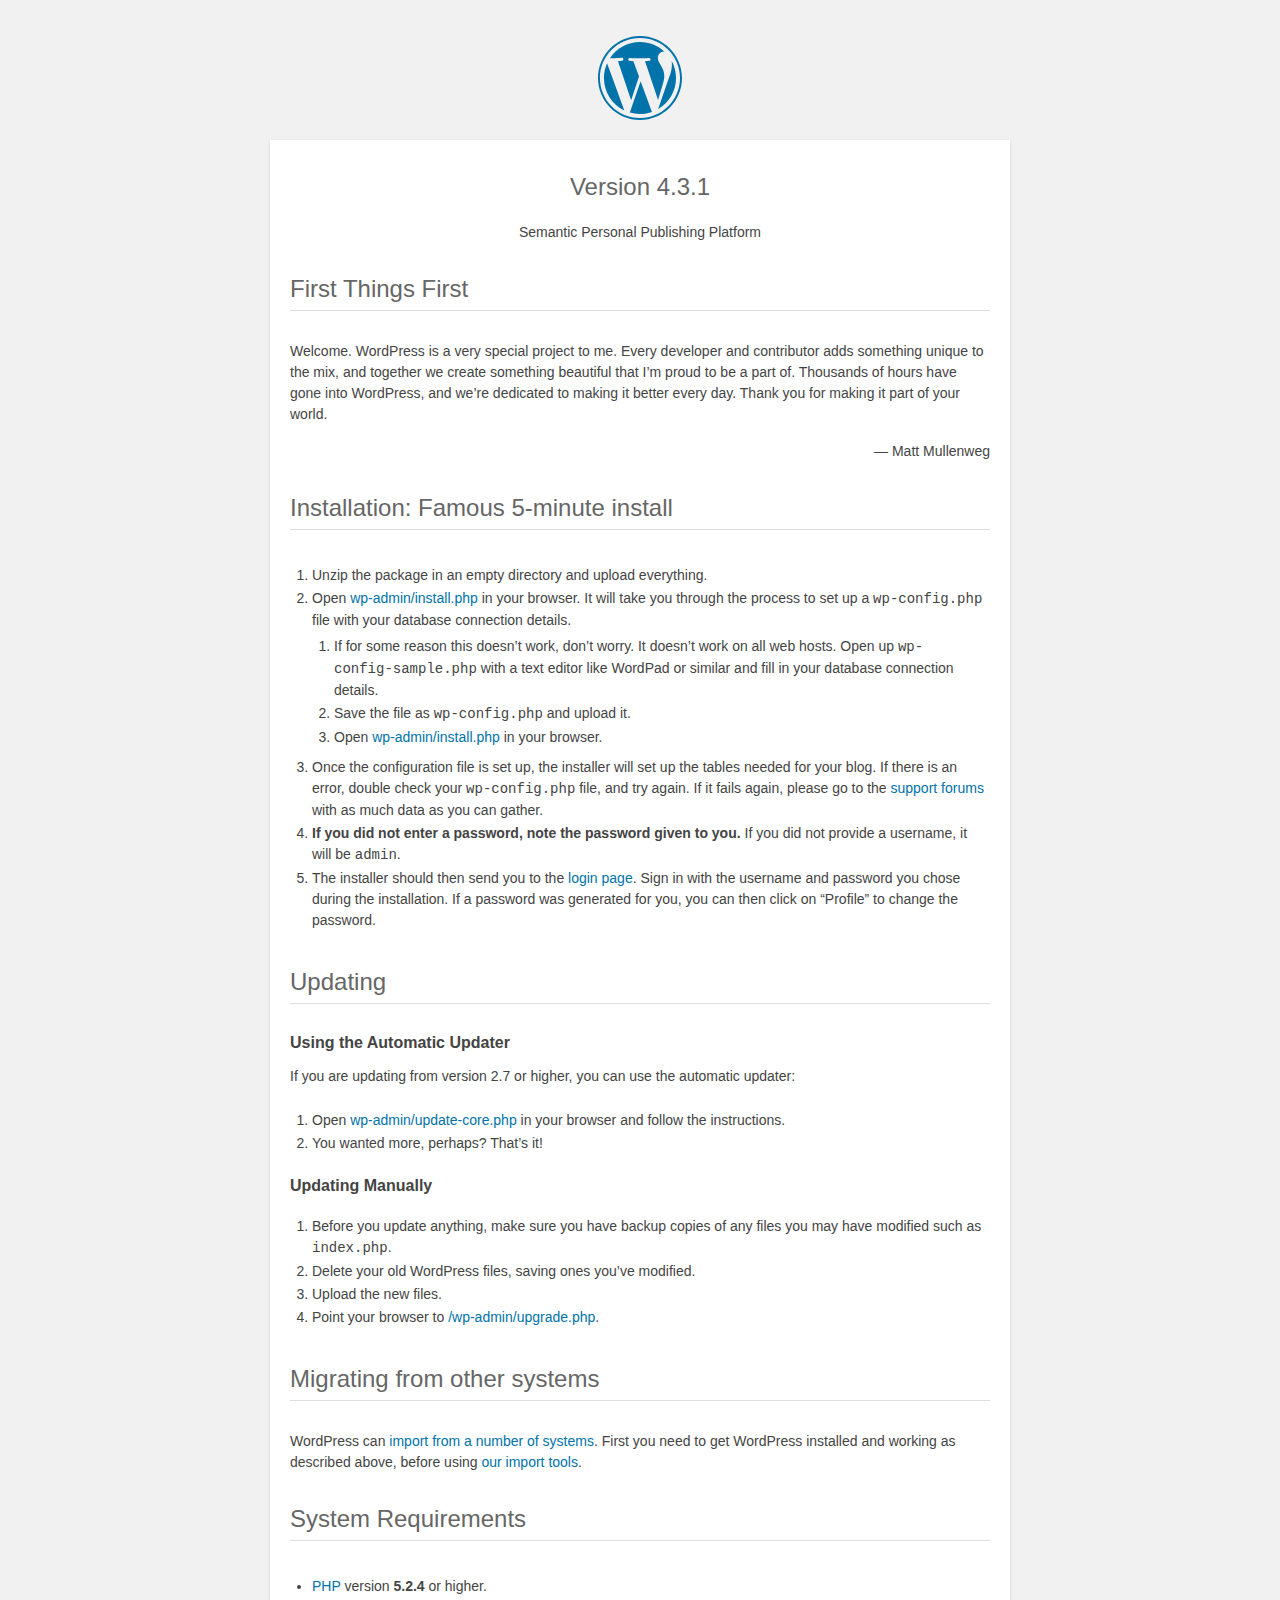
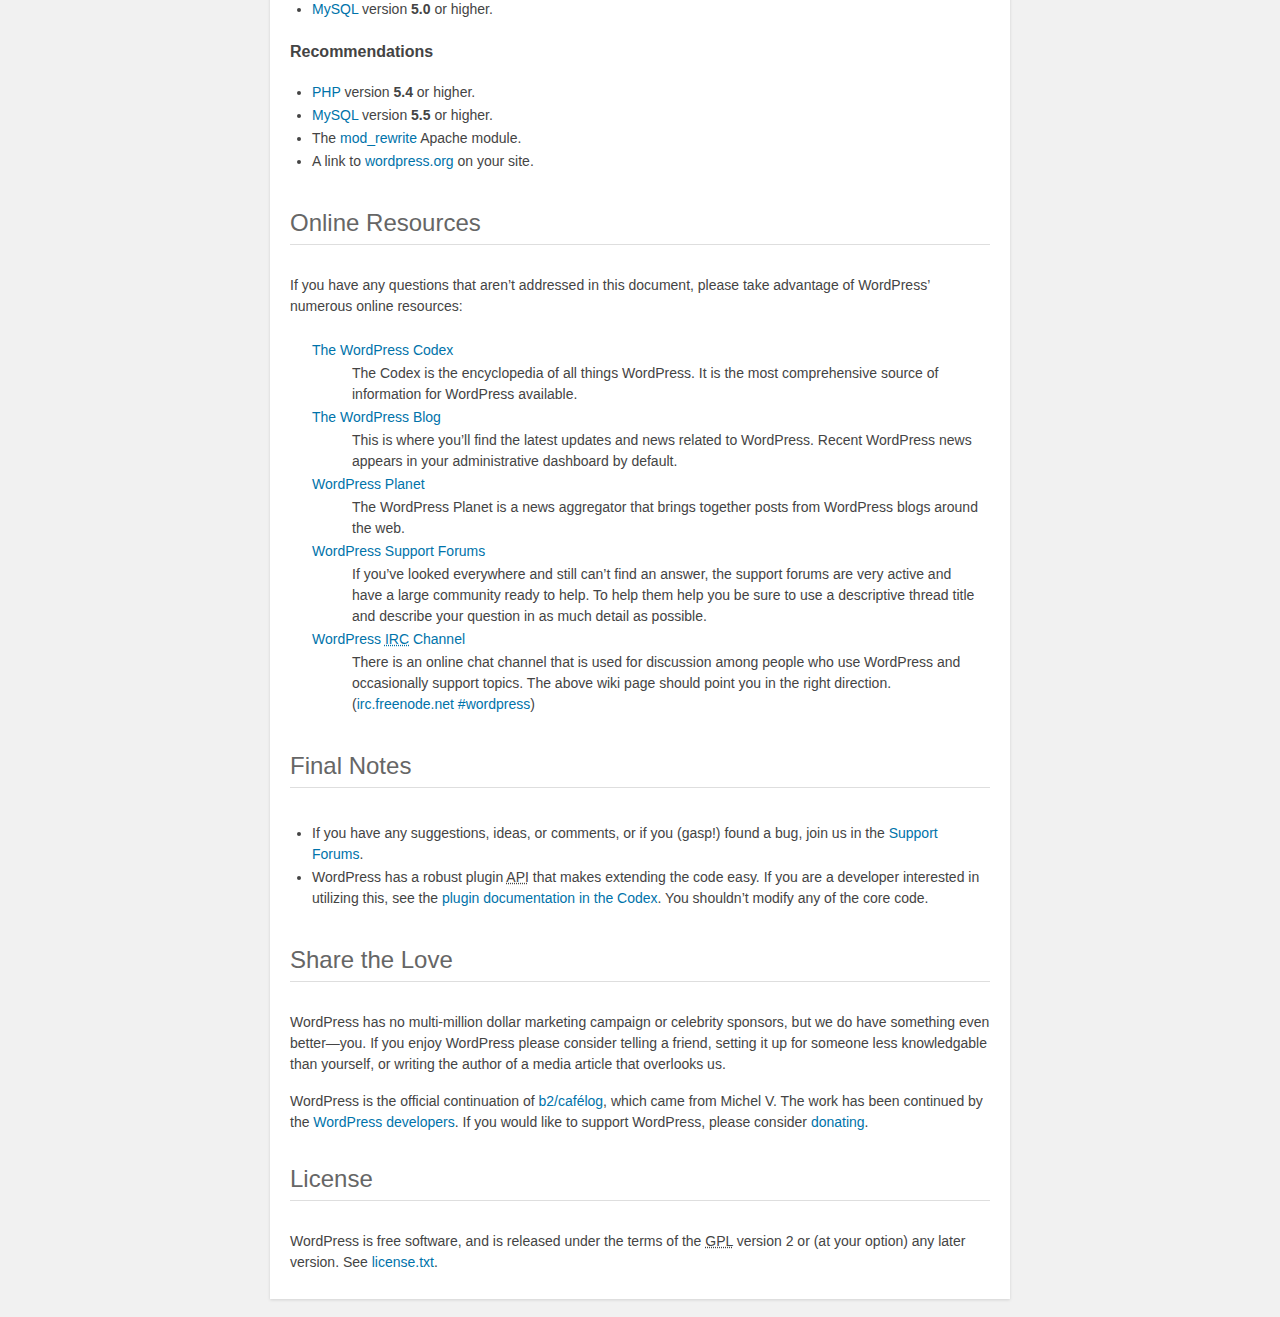
<file: html/readme.html>
<!DOCTYPE html>
<html>
<head>
	<meta name="viewport" content="width=device-width" />
	<meta http-equiv="Content-Type" content="text/html; charset=utf-8" />
	<title>WordPress &#8250; ReadMe</title>
	<link rel="stylesheet" href="wp-admin/css/install.css?ver=20100228" type="text/css" />
</head>
<body>
<h1 id="logo">
	<a href="https://wordpress.org/"><img alt="WordPress" src="wp-admin/images/wordpress-logo.png" /></a>
	<br /> Version 4.3.1
</h1>
<p style="text-align: center">Semantic Personal Publishing Platform</p>

<h1>First Things First</h1>
<p>Welcome. WordPress is a very special project to me. Every developer and contributor adds something unique to the mix, and together we create something beautiful that I&#8217;m proud to be a part of. Thousands of hours have gone into WordPress, and we&#8217;re dedicated to making it better every day. Thank you for making it part of your world.</p>
<p style="text-align: right">&#8212; Matt Mullenweg</p>

<h1>Installation: Famous 5-minute install</h1>
<ol>
	<li>Unzip the package in an empty directory and upload everything.</li>
	<li>Open <span class="file"><a href="wp-admin/install.php">wp-admin/install.php</a></span> in your browser. It will take you through the process to set up a <code>wp-config.php</code> file with your database connection details.
		<ol>
			<li>If for some reason this doesn&#8217;t work, don&#8217;t worry. It doesn&#8217;t work on all web hosts. Open up <code>wp-config-sample.php</code> with a text editor like WordPad or similar and fill in your database connection details.</li>
			<li>Save the file as <code>wp-config.php</code> and upload it.</li>
			<li>Open <span class="file"><a href="wp-admin/install.php">wp-admin/install.php</a></span> in your browser.</li>
		</ol>
	</li>
	<li>Once the configuration file is set up, the installer will set up the tables needed for your blog. If there is an error, double check your <code>wp-config.php</code> file, and try again. If it fails again, please go to the <a href="https://wordpress.org/support/" title="WordPress support">support forums</a> with as much data as you can gather.</li>
	<li><strong>If you did not enter a password, note the password given to you.</strong> If you did not provide a username, it will be <code>admin</code>.</li>
	<li>The installer should then send you to the <a href="wp-login.php">login page</a>. Sign in with the username and password you chose during the installation. If a password was generated for you, you can then click on &#8220;Profile&#8221; to change the password.</li>
</ol>

<h1>Updating</h1>
<h2>Using the Automatic Updater</h2>
<p>If you are updating from version 2.7 or higher, you can use the automatic updater:</p>
<ol>
	<li>Open <span class="file"><a href="wp-admin/update-core.php">wp-admin/update-core.php</a></span> in your browser and follow the instructions.</li>
	<li>You wanted more, perhaps? That&#8217;s it!</li>
</ol>

<h2>Updating Manually</h2>
<ol>
	<li>Before you update anything, make sure you have backup copies of any files you may have modified such as <code>index.php</code>.</li>
	<li>Delete your old WordPress files, saving ones you&#8217;ve modified.</li>
	<li>Upload the new files.</li>
	<li>Point your browser to <span class="file"><a href="wp-admin/upgrade.php">/wp-admin/upgrade.php</a>.</span></li>
</ol>

<h1>Migrating from other systems</h1>
<p>WordPress can <a href="https://codex.wordpress.org/Importing_Content">import from a number of systems</a>. First you need to get WordPress installed and working as described above, before using <a href="wp-admin/import.php" title="Import to WordPress">our import tools</a>.</p>

<h1>System Requirements</h1>
<ul>
	<li><a href="http://php.net/">PHP</a> version <strong>5.2.4</strong> or higher.</li>
	<li><a href="http://www.mysql.com/">MySQL</a> version <strong>5.0</strong> or higher.</li>
</ul>

<h2>Recommendations</h2>
<ul>
	<li><a href="http://php.net/">PHP</a> version <strong>5.4</strong> or higher.</li>
	<li><a href="http://www.mysql.com/">MySQL</a> version <strong>5.5</strong> or higher.</li>
	<li>The <a href="http://httpd.apache.org/docs/2.2/mod/mod_rewrite.html">mod_rewrite</a> Apache module.</li>
	<li>A link to <a href="https://wordpress.org/">wordpress.org</a> on your site.</li>
</ul>

<h1>Online Resources</h1>
<p>If you have any questions that aren&#8217;t addressed in this document, please take advantage of WordPress&#8217; numerous online resources:</p>
<dl>
	<dt><a href="https://codex.wordpress.org/">The WordPress Codex</a></dt>
		<dd>The Codex is the encyclopedia of all things WordPress. It is the most comprehensive source of information for WordPress available.</dd>
	<dt><a href="https://wordpress.org/news/">The WordPress Blog</a></dt>
		<dd>This is where you&#8217;ll find the latest updates and news related to WordPress. Recent WordPress news appears in your administrative dashboard by default.</dd>
	<dt><a href="https://planet.wordpress.org/">WordPress Planet</a></dt>
		<dd>The WordPress Planet is a news aggregator that brings together posts from WordPress blogs around the web.</dd>
	<dt><a href="https://wordpress.org/support/">WordPress Support Forums</a></dt>
		<dd>If you&#8217;ve looked everywhere and still can&#8217;t find an answer, the support forums are very active and have a large community ready to help. To help them help you be sure to use a descriptive thread title and describe your question in as much detail as possible.</dd>
	<dt><a href="https://codex.wordpress.org/IRC">WordPress <abbr title="Internet Relay Chat">IRC</abbr> Channel</a></dt>
		<dd>There is an online chat channel that is used for discussion among people who use WordPress and occasionally support topics. The above wiki page should point you in the right direction. (<a href="irc://irc.freenode.net/wordpress">irc.freenode.net #wordpress</a>)</dd>
</dl>

<h1>Final Notes</h1>
<ul>
	<li>If you have any suggestions, ideas, or comments, or if you (gasp!) found a bug, join us in the <a href="https://wordpress.org/support/">Support Forums</a>.</li>
	<li>WordPress has a robust plugin <abbr title="application programming interface">API</abbr> that makes extending the code easy. If you are a developer interested in utilizing this, see the <a href="https://codex.wordpress.org/Plugin_API" title="WordPress plugin API">plugin documentation in the Codex</a>. You shouldn&#8217;t modify any of the core code.</li>
</ul>

<h1>Share the Love</h1>
<p>WordPress has no multi-million dollar marketing campaign or celebrity sponsors, but we do have something even better&#8212;you. If you enjoy WordPress please consider telling a friend, setting it up for someone less knowledgable than yourself, or writing the author of a media article that overlooks us.</p>

<p>WordPress is the official continuation of <a href="http://cafelog.com/">b2/caf&#233;log</a>, which came from Michel V. The work has been continued by the <a href="https://wordpress.org/about/">WordPress developers</a>. If you would like to support WordPress, please consider <a href="https://wordpress.org/donate/" title="Donate to WordPress">donating</a>.</p>

<h1>License</h1>
<p>WordPress is free software, and is released under the terms of the <abbr title="GNU General Public License">GPL</abbr> version 2 or (at your option) any later version. See <a href="license.txt">license.txt</a>.</p>

</body>
</html>
</file>
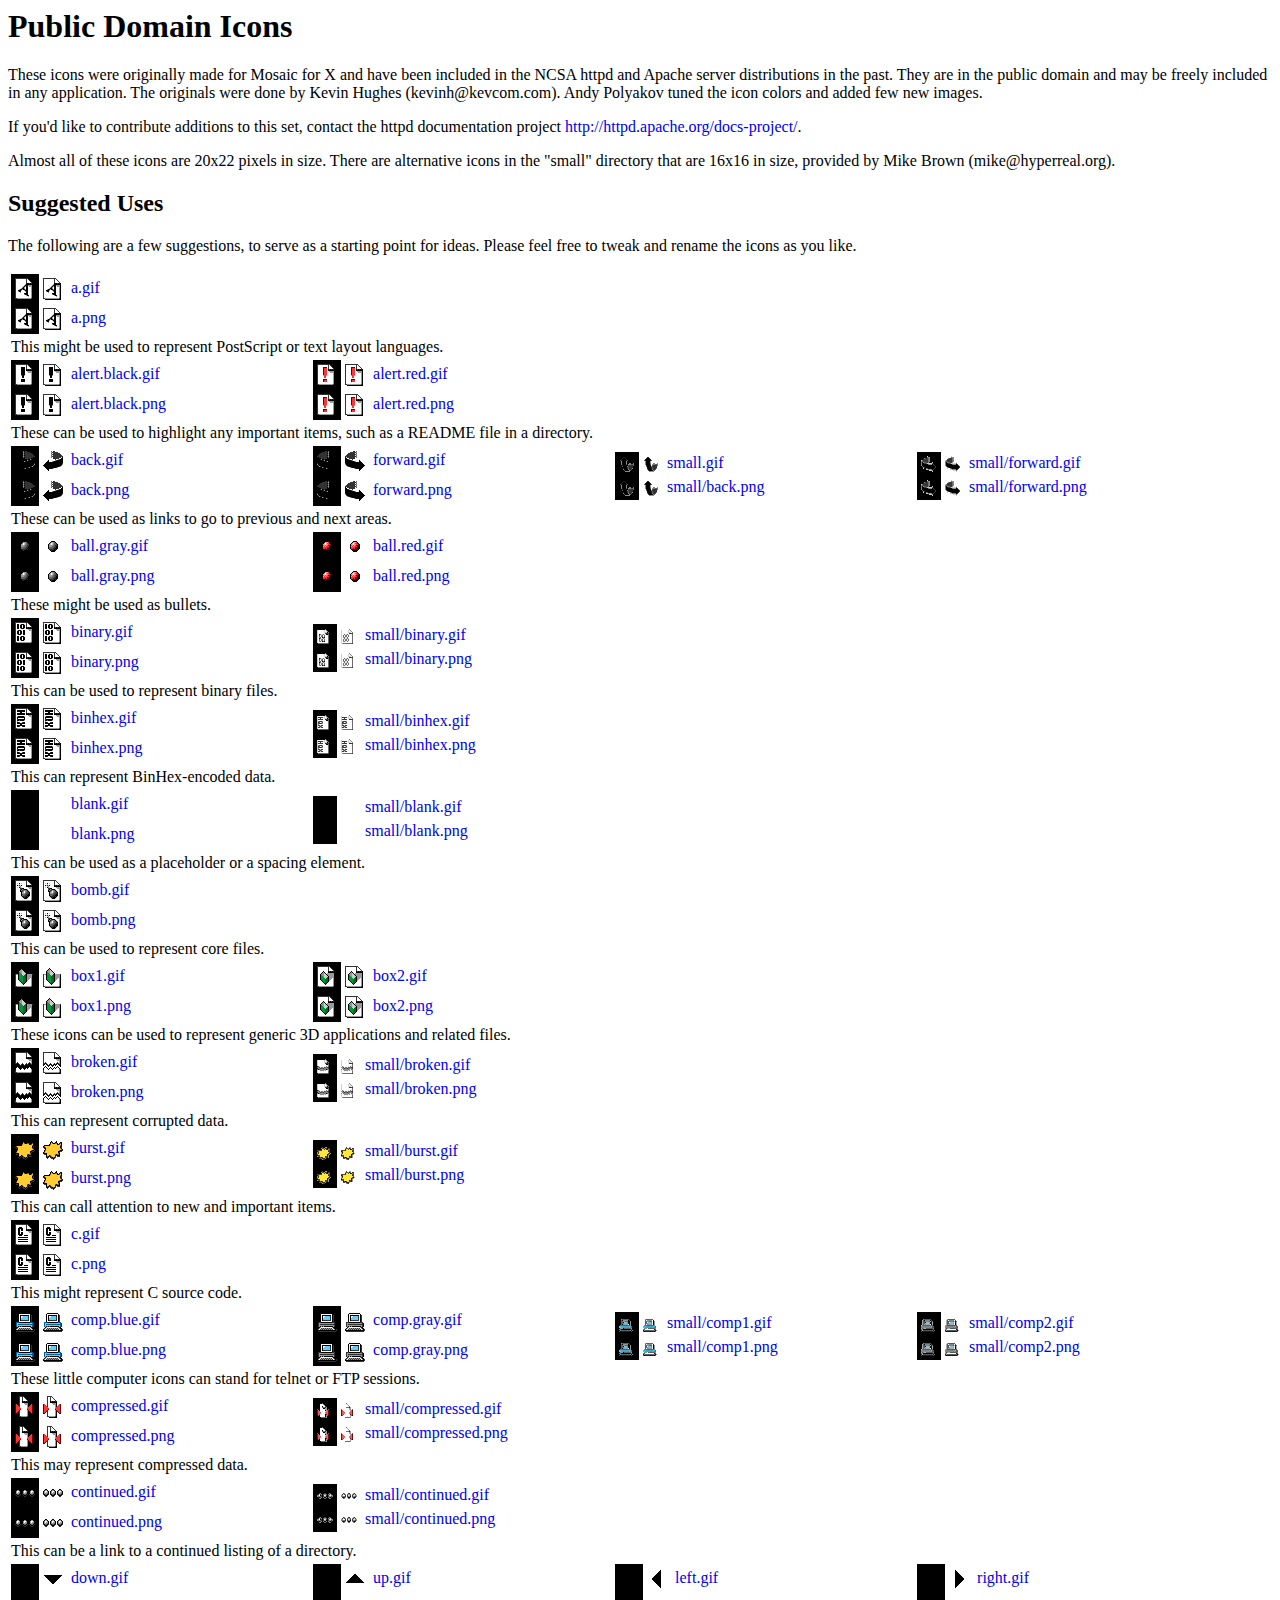
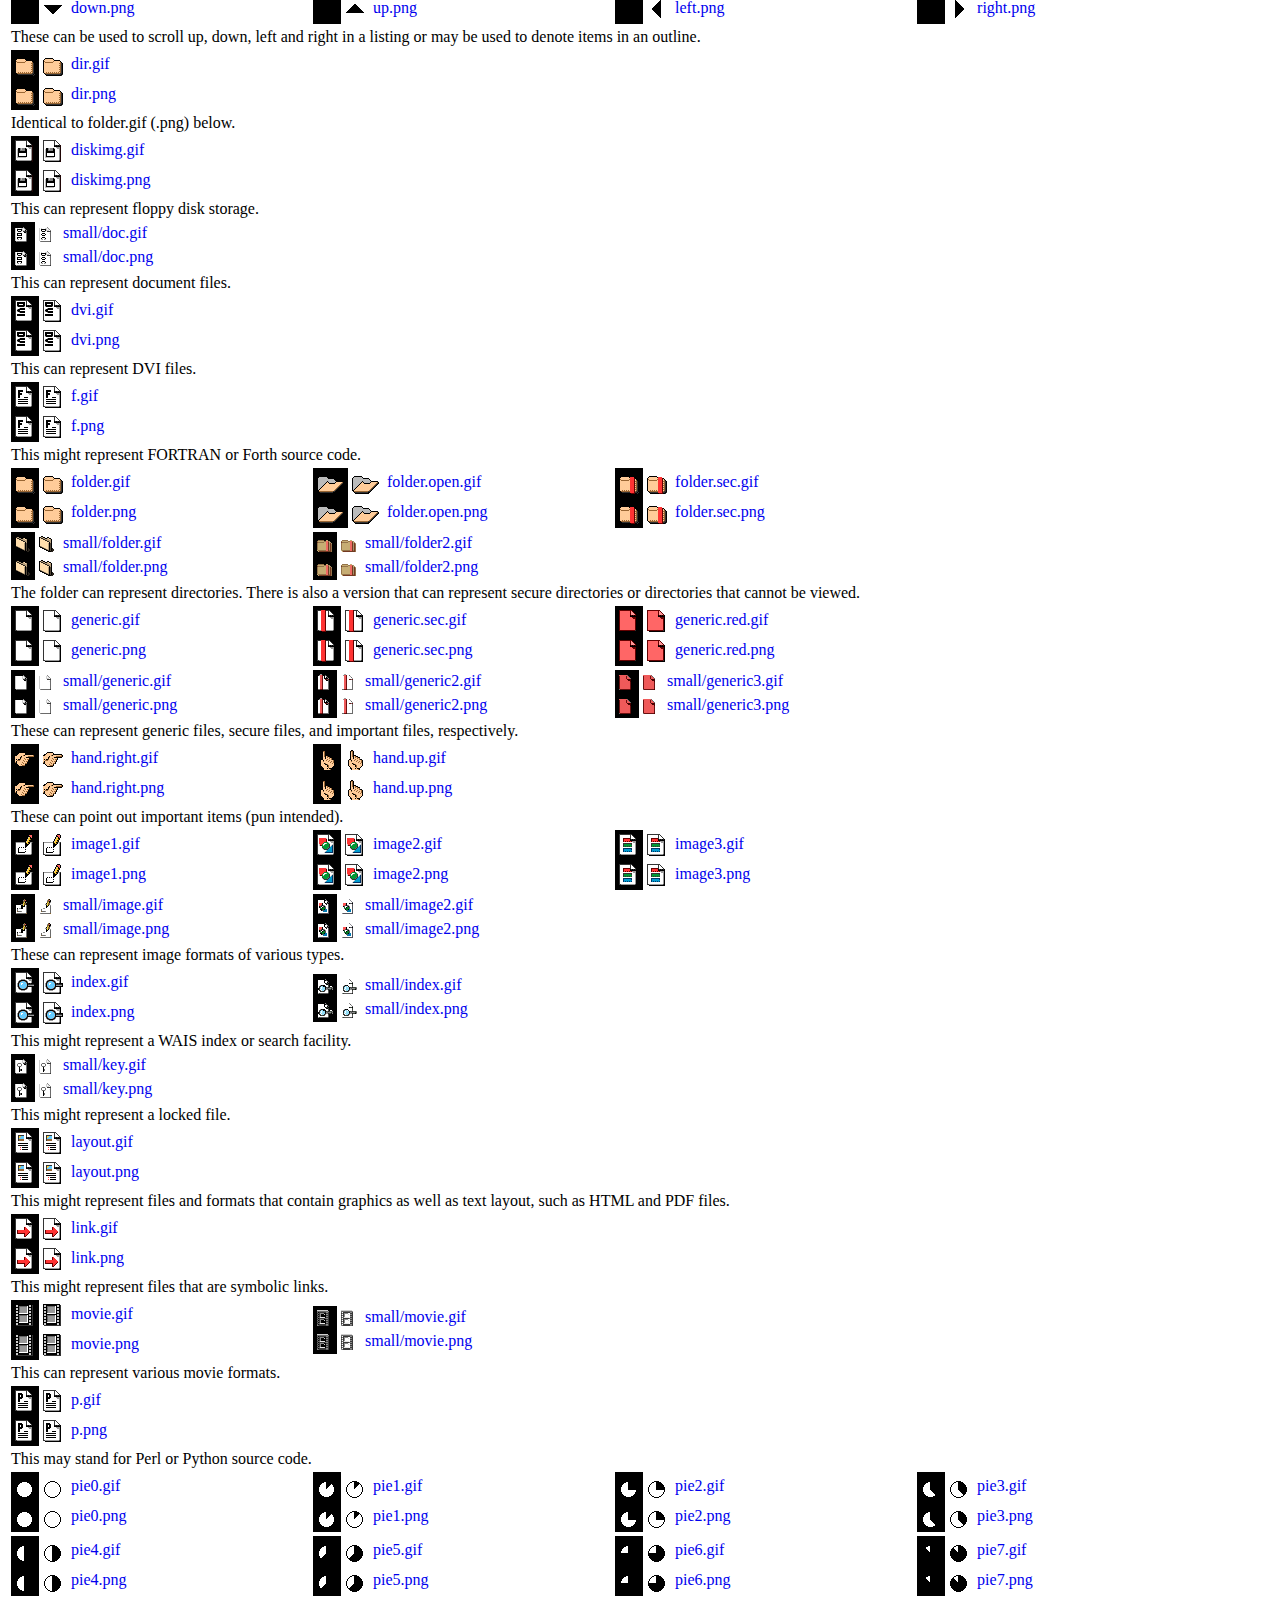
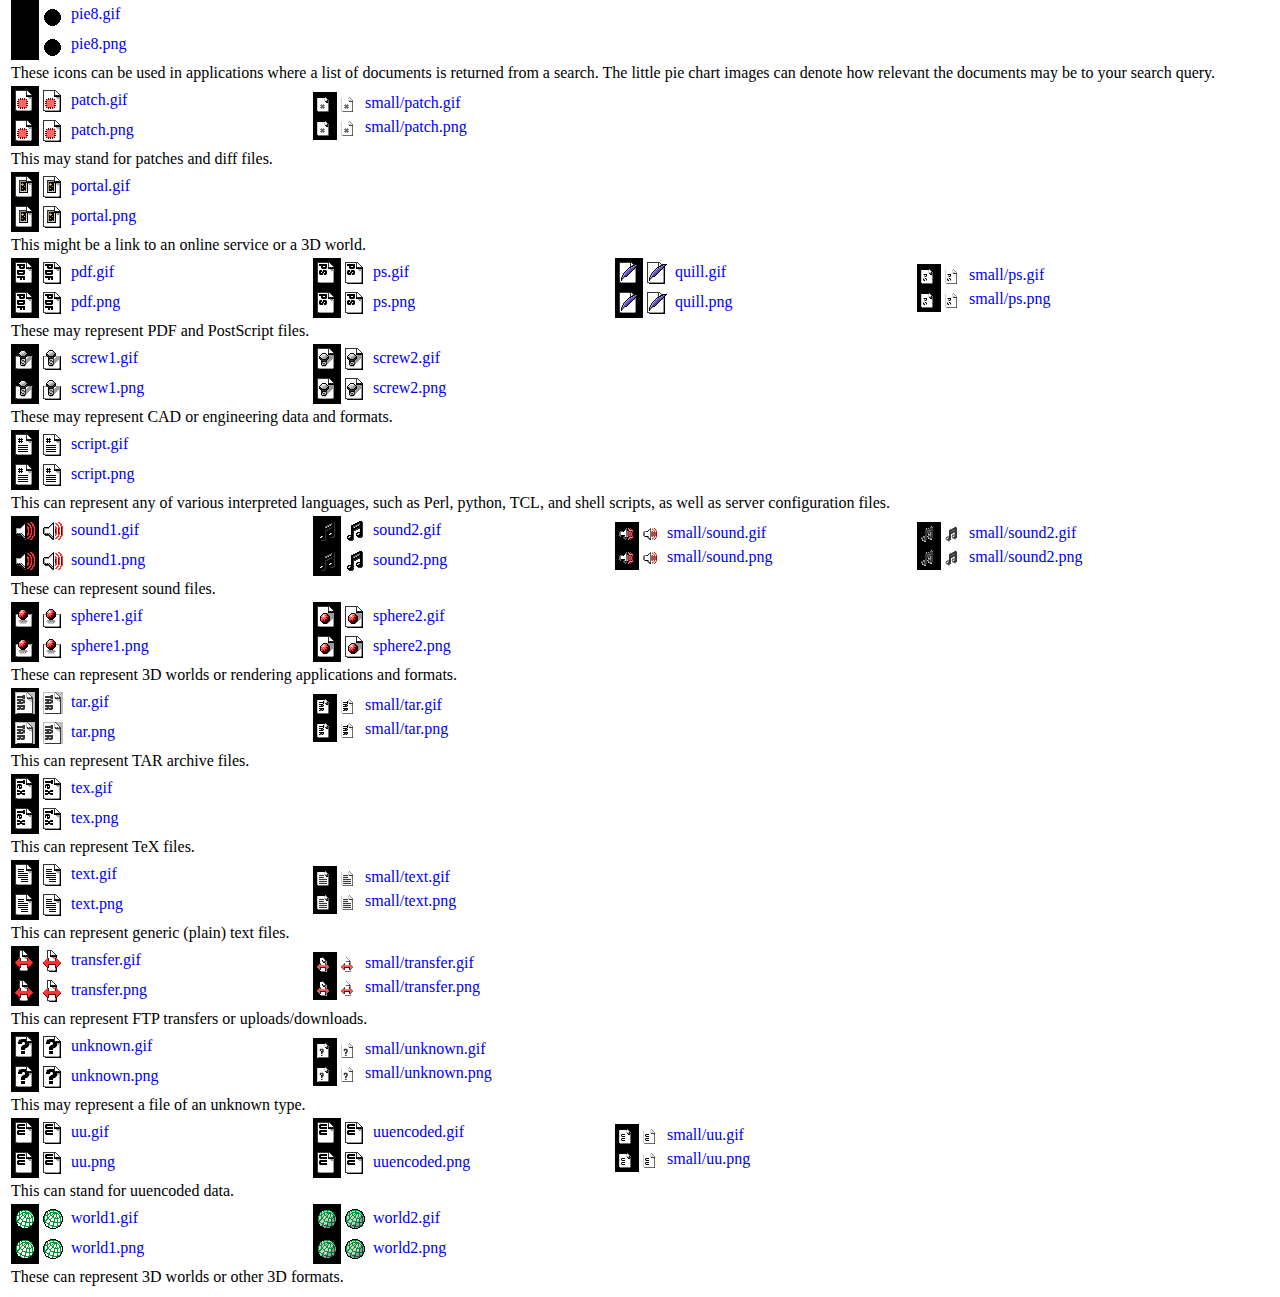
<file: icons/README.html>
<html>
<head>
<style>
a { text-decoration: none; }
img.whiteico { padding: 4px; background: white; vertical-align: middle; }
img.blackico { padding: 4px; background: black; vertical-align: middle; }
</style>
</head>
<body>
<h1>Public Domain Icons</h1>

<p>These icons were originally made for Mosaic for X and have been
included in the NCSA httpd and Apache server distributions in the
past. They are in the public domain and may be freely included in any
application. The originals were done by Kevin Hughes (kevinh@kevcom.com).
Andy Polyakov tuned the icon colors and added few new images.</p>

<p>If you'd like to contribute additions to this set, contact the httpd
documentation project <a href="http://httpd.apache.org/docs-project/"
>http://httpd.apache.org/docs-project/</a>.</p>

<p>Almost all of these icons are 20x22 pixels in size.  There are
alternative icons in the "small" directory that are 16x16 in size,
provided by Mike Brown (mike@hyperreal.org).</p>

<h2>Suggested Uses</h2>

<p>The following are a few suggestions, to serve as a starting point for ideas.
Please feel free to tweak and rename the icons as you like.</p>

<table>
<tr>
<td width="25%">
 <a href="a.gif"><img class="blackico" src="a.gif" 
   /><img class="whiteico" src="a.gif" /> a.gif</a>
 <br /><a href="a.png"><img class="blackico" src="a.png" 
   /><img class="whiteico" src="a.png" /> a.png</a></td>
</tr>
<tr><td colspan="4">This might be used to represent PostScript or text layout
languages.</td>
</tr>

<tr>
<td width="25%">
 <a href="alert.black.gif"><img class="blackico" src="alert.black.gif" 
   /><img class="whiteico" src="alert.black.gif" /> alert.black.gif</a>
 <br /><a href="alert.black.png"><img class="blackico" src="alert.black.png" 
   /><img class="whiteico" src="alert.black.png" /> alert.black.png</a></td>
<td width="25%">
 <a href="alert.red.gif"><img class="blackico" src="alert.red.gif" 
   /><img class="whiteico" src="alert.red.gif" /> alert.red.gif</a>
 <br /><a href="alert.red.png"><img class="blackico" src="alert.red.png" 
   /><img class="whiteico" src="alert.red.png" /> alert.red.png</a></td>
</tr>
<tr><td colspan="4">These can be used to highlight any important items,
such as a README file in a directory.</td>
</tr>

<tr>
<td width="25%">
 <a href="back.gif"><img class="blackico" src="back.gif" 
   /><img class="whiteico" src="back.gif" /> back.gif</a>
 <br /><a href="back.png"><img class="blackico" src="back.png" 
   /><img class="whiteico" src="back.png" /> back.png</a></td>
<td width="25%">
 <a href="forward.gif"><img class="blackico" src="forward.gif" 
   /><img class="whiteico" src="forward.gif" /> forward.gif</a>
 <br /><a href="forward.png"><img class="blackico" src="forward.png" 
   /><img class="whiteico" src="forward.png" /> forward.png</a></td>
<td width="25%">
 <a href="small/back.gif"><img class="blackico" src="small/back.gif" 
   /><img class="whiteico" src="small/back.gif" /> small.gif</a>
 <br /><a href="small/back.png"><img class="blackico" src="small/back.png" 
   /><img class="whiteico" src="small/back.png" /> small/back.png</a></td>
<td width="25%">
 <a href="small/forward.gif"><img class="blackico" src="small/forward.gif" 
   /><img class="whiteico" src="small/forward.gif" /> small/forward.gif</a>
 <br /><a href="small/forward.png"><img class="blackico" src="small/forward.png" 
   /><img class="whiteico" src="small/forward.png" /> small/forward.png</a></td>
</tr>
<tr><td colspan="4">These can be used as links to go to previous and next
areas.</td>
</tr>

<tr>
<td width="25%">
 <a href="ball.gray.gif"><img class="blackico" src="ball.gray.gif" 
   /><img class="whiteico" src="ball.gray.gif" /> ball.gray.gif</a>
 <br /><a href="ball.gray.png"><img class="blackico" src="ball.gray.png" 
   /><img class="whiteico" src="ball.gray.png" /> ball.gray.png</a></td>
<td width="25%">
 <a href="ball.red.gif"><img class="blackico" src="ball.red.gif" 
   /><img class="whiteico" src="ball.red.gif" /> ball.red.gif</a>
 <br /><a href="ball.red.png"><img class="blackico" src="ball.red.png" 
   /><img class="whiteico" src="ball.red.png" /> ball.red.png</a></td>
</tr>
<tr><td colspan="4">These might be used as bullets.</td>
</tr>

<tr>
<td width="25%">
 <a href="binary.gif"><img class="blackico" src="binary.gif" 
   /><img class="whiteico" src="binary.gif" /> binary.gif</a>
 <br /><a href="binary.png"><img class="blackico" src="binary.png" 
   /><img class="whiteico" src="binary.png" /> binary.png</a></td>
<td width="25%">
 <a href="small/binary.gif"><img class="blackico" src="small/binary.gif" 
   /><img class="whiteico" src="small/binary.gif" /> small/binary.gif</a>
 <br /><a href="small/binary.png"><img class="blackico" src="small/binary.png" 
   /><img class="whiteico" src="small/binary.png" /> small/binary.png</a></td>
</tr>
<tr><td colspan="4">This can be used to represent binary files.</td>
</tr>

<tr>
<td width="25%">
 <a href="binhex.gif"><img class="blackico" src="binhex.gif" 
   /><img class="whiteico" src="binhex.gif" /> binhex.gif</a>
 <br /><a href="binhex.png"><img class="blackico" src="binhex.png" 
   /><img class="whiteico" src="binhex.png" /> binhex.png</a></td>
<td width="25%">
 <a href="small/binhex.gif"><img class="blackico" src="small/binhex.gif" 
   /><img class="whiteico" src="small/binhex.gif" /> small/binhex.gif</a>
 <br /><a href="small/binhex.png"><img class="blackico" src="small/binhex.png" 
   /><img class="whiteico" src="small/binhex.png" /> small/binhex.png</a></td>
</tr>
<tr><td colspan="4">This can represent BinHex-encoded data.</td>
</tr>

<tr>
<td width="25%">
 <a href="blank.gif"><img class="blackico" src="blank.gif" 
   /><img class="whiteico" src="blank.gif" /> blank.gif</a>
 <br /><a href="blank.png"><img class="blackico" src="blank.png" 
   /><img class="whiteico" src="blank.png" /> blank.png</a></td>
<td width="25%">
 <a href="small/blank.gif"><img class="blackico" src="small/blank.gif" 
   /><img class="whiteico" src="small/blank.gif" /> small/blank.gif</a>
 <br /><a href="small/blank.png"><img class="blackico" src="small/blank.png" 
   /><img class="whiteico" src="small/blank.png" /> small/blank.png</a></td>
</tr>
<tr><td colspan="4">This can be used as a placeholder or a spacing
element.</td>
</tr>

<tr>
<td width="25%">
 <a href="bomb.gif"><img class="blackico" src="bomb.gif" 
   /><img class="whiteico" src="bomb.gif" /> bomb.gif</a>
 <br /><a href="bomb.png"><img class="blackico" src="bomb.png" 
   /><img class="whiteico" src="bomb.png" /> bomb.png</a></td>
</tr>
<tr><td colspan="4">This can be used to represent core files.</td>
</tr>

<tr>
<td width="25%">
 <a href="box1.gif"><img class="blackico" src="box1.gif" 
   /><img class="whiteico" src="box1.gif" /> box1.gif</a>
 <br /><a href="box1.png"><img class="blackico" src="box1.png" 
   /><img class="whiteico" src="box1.png" /> box1.png</a></td>
<td width="25%">
 <a href="box2.gif"><img class="blackico" src="box2.gif" 
   /><img class="whiteico" src="box2.gif" /> box2.gif</a>
 <br /><a href="box2.png"><img class="blackico" src="box2.png" 
   /><img class="whiteico" src="box2.png" /> box2.png</a></td>
</tr>
<tr><td colspan="4">These icons can be used to represent generic 3D
applications and related files.</td>
</tr>

<tr>
<td width="25%">
 <a href="broken.gif"><img class="blackico" src="broken.gif" 
   /><img class="whiteico" src="broken.gif" /> broken.gif</a>
 <br /><a href="broken.png"><img class="blackico" src="broken.png" 
   /><img class="whiteico" src="broken.png" /> broken.png</a></td>
<td width="25%">
 <a href="small/broken.gif"><img class="blackico" src="small/broken.gif" 
   /><img class="whiteico" src="small/broken.gif" /> small/broken.gif</a>
 <br /><a href="small/broken.png"><img class="blackico" src="small/broken.png" 
   /><img class="whiteico" src="small/broken.png" /> small/broken.png</a></td>
</tr>
<tr><td colspan="4">This can represent corrupted data.</td>
</tr>

<tr>
<td width="25%">
 <a href="burst.gif"><img class="blackico" src="burst.gif" 
   /><img class="whiteico" src="burst.gif" /> burst.gif</a>
 <br /><a href="burst.png"><img class="blackico" src="burst.png" 
   /><img class="whiteico" src="burst.png" /> burst.png</a></td>
<td width="25%">
 <a href="small/burst.gif"><img class="blackico" src="small/burst.gif" 
   /><img class="whiteico" src="small/burst.gif" /> small/burst.gif</a>
 <br /><a href="small/burst.png"><img class="blackico" src="small/burst.png" 
   /><img class="whiteico" src="small/burst.png" /> small/burst.png</a></td>
</tr>
<tr><td colspan="4">This can call attention to new and important items.</td>
</tr>

<tr>
<td width="25%">
 <a href="c.gif"><img class="blackico" src="c.gif" 
   /><img class="whiteico" src="c.gif" /> c.gif</a>
 <br /><a href="c.png"><img class="blackico" src="c.png" 
   /><img class="whiteico" src="c.png" /> c.png</a></td>
</tr>
<tr><td colspan="4">This might represent C source code.</td>
</tr>

<tr>
<td width="25%">
 <a href="comp.blue.gif"><img class="blackico" src="comp.blue.gif" 
   /><img class="whiteico" src="comp.blue.gif" /> comp.blue.gif</a>
 <br /><a href="comp.blue.png"><img class="blackico" src="comp.blue.png" 
   /><img class="whiteico" src="comp.blue.png" /> comp.blue.png</a></td>
<td width="25%">
 <a href="comp.gray.gif"><img class="blackico" src="comp.gray.gif" 
   /><img class="whiteico" src="comp.gray.gif" /> comp.gray.gif</a>
 <br /><a href="comp.gray.png"><img class="blackico" src="comp.gray.png" 
   /><img class="whiteico" src="comp.gray.png" /> comp.gray.png</a></td>
<td width="25%">
 <a href="small/comp1.gif"><img class="blackico" src="small/comp1.gif" 
   /><img class="whiteico" src="small/comp1.gif" /> small/comp1.gif</a>
 <br /><a href="small/comp1.png"><img class="blackico" src="small/comp1.png" 
   /><img class="whiteico" src="small/comp1.png" /> small/comp1.png</a></td>
<td width="25%">
 <a href="small/comp2.gif"><img class="blackico" src="small/comp2.gif" 
   /><img class="whiteico" src="small/comp2.gif" /> small/comp2.gif</a>
 <br /><a href="small/comp2.png"><img class="blackico" src="small/comp2.png" 
   /><img class="whiteico" src="small/comp2.png" /> small/comp2.png</a></td>
</tr>
<tr><td colspan="4">These little computer icons can stand for telnet or FTP
sessions.</td>
</tr>

<tr>
<td width="25%">
 <a href="compressed.gif"><img class="blackico" src="compressed.gif" 
   /><img class="whiteico" src="compressed.gif" /> compressed.gif</a>
 <br /><a href="compressed.png"><img class="blackico" src="compressed.png" 
   /><img class="whiteico" src="compressed.png" /> compressed.png</a></td>
<td width="25%">
 <a href="small/compressed.gif"><img class="blackico" src="small/compressed.gif" 
   /><img class="whiteico" src="small/compressed.gif" /> small/compressed.gif</a>
 <br /><a href="small/compressed.png"><img class="blackico" src="small/compressed.png" 
   /><img class="whiteico" src="small/compressed.png" /> small/compressed.png</a></td>
</tr>
<tr><td colspan="4">This may represent compressed data.</td>
</tr>

<tr>
<td width="25%">
 <a href="continued.gif"><img class="blackico" src="continued.gif" 
   /><img class="whiteico" src="continued.gif" /> continued.gif</a>
 <br /><a href="continued.png"><img class="blackico" src="continued.png" 
   /><img class="whiteico" src="continued.png" /> continued.png</a></td>
<td width="25%">
 <a href="small/continued.gif"><img class="blackico" src="small/continued.gif" 
   /><img class="whiteico" src="small/continued.gif" /> small/continued.gif</a>
 <br /><a href="small/continued.png"><img class="blackico" src="small/continued.png" 
   /><img class="whiteico" src="small/continued.png" /> small/continued.png</a></td>
</tr>
<tr><td colspan="4">This can be a link to a continued listing of a
directory.</td>
</tr>

<tr>
<td width="25%">
 <a href="down.gif"><img class="blackico" src="down.gif" 
   /><img class="whiteico" src="down.gif" /> down.gif</a>
 <br /><a href="down.png"><img class="blackico" src="down.png" 
   /><img class="whiteico" src="down.png" /> down.png</a></td>
<td width="25%">
 <a href="up.gif"><img class="blackico" src="up.gif" 
   /><img class="whiteico" src="up.gif" /> up.gif</a>
 <br /><a href="up.png"><img class="blackico" src="up.png" 
   /><img class="whiteico" src="up.png" /> up.png</a></td>
<td width="25%">
 <a href="left.gif"><img class="blackico" src="left.gif" 
   /><img class="whiteico" src="left.gif" /> left.gif</a>
 <br /><a href="left.png"><img class="blackico" src="left.png" 
   /><img class="whiteico" src="left.png" /> left.png</a></td>
<td width="25%">
 <a href="right.gif"><img class="blackico" src="right.gif" 
   /><img class="whiteico" src="right.gif" /> right.gif</a>
 <br /><a href="right.png"><img class="blackico" src="right.png" 
   /><img class="whiteico" src="right.png" /> right.png</a></td>
</tr>
<tr><td colspan="4">These can be used to scroll up, down, left and right in a
listing or may be used to denote items in an outline.</td>
</tr>

<tr>
<td width="25%">
 <a href="dir.gif"><img class="blackico" src="dir.gif" 
   /><img class="whiteico" src="dir.gif" /> dir.gif</a>
 <br /><a href="dir.png"><img class="blackico" src="dir.png" 
   /><img class="whiteico" src="dir.png" /> dir.png</a></td>
</tr>
<tr><td colspan="4">Identical to folder.gif (.png) below.</td>
</tr>

<tr>
<td width="25%">
 <a href="diskimg.gif"><img class="blackico" src="diskimg.gif" 
   /><img class="whiteico" src="diskimg.gif" /> diskimg.gif</a>
 <br /><a href="diskimg.png"><img class="blackico" src="diskimg.png" 
   /><img class="whiteico" src="diskimg.png" /> diskimg.png</a></td>
</tr>
<tr><td colspan="4">This can represent floppy disk storage.</td>
</tr>

<tr>
<td width="25%">
 <a href="small/doc.gif"><img class="blackico" src="small/doc.gif" 
   /><img class="whiteico" src="small/doc.gif" /> small/doc.gif</a>
 <br /><a href="small/doc.png"><img class="blackico" src="small/doc.png" 
   /><img class="whiteico" src="small/doc.png" /> small/doc.png</a></td>
</tr>
<tr><td colspan="4">This can represent document files.</td>
</tr>

<tr>
<td width="25%">
 <a href="dvi.gif"><img class="blackico" src="dvi.gif" 
   /><img class="whiteico" src="dvi.gif" /> dvi.gif</a>
 <br /><a href="dvi.png"><img class="blackico" src="dvi.png" 
   /><img class="whiteico" src="dvi.png" /> dvi.png</a></td>
</tr>
<tr><td colspan="4">This can represent DVI files.</td>
</tr>

<tr>
<td width="25%">
 <a href="f.gif"><img class="blackico" src="f.gif" 
   /><img class="whiteico" src="f.gif" /> f.gif</a>
 <br /><a href="f.png"><img class="blackico" src="f.png" 
   /><img class="whiteico" src="f.png" /> f.png</a></td>
</tr>
<tr><td colspan="4">This might represent FORTRAN or Forth source code.</td>
</tr>

<tr>
<td width="25%">
 <a href="folder.gif"><img class="blackico" src="folder.gif" 
   /><img class="whiteico" src="folder.gif" /> folder.gif</a>
 <br /><a href="folder.png"><img class="blackico" src="folder.png" 
   /><img class="whiteico" src="folder.png" /> folder.png</a></td>
<td width="25%">
 <a href="folder.open.gif"><img class="blackico" src="folder.open.gif" 
   /><img class="whiteico" src="folder.open.gif" /> folder.open.gif</a>
 <br /><a href="folder.open.png"><img class="blackico" src="folder.open.png" 
   /><img class="whiteico" src="folder.open.png" /> folder.open.png</a></td>
<td width="25%">
 <a href="folder.sec.gif"><img class="blackico" src="folder.sec.gif" 
   /><img class="whiteico" src="folder.sec.gif" /> folder.sec.gif</a>
 <br /><a href="folder.sec.png"><img class="blackico" src="folder.sec.png" 
   /><img class="whiteico" src="folder.sec.png" /> folder.sec.png</a></td>
</tr>
<tr>
<td width="25%">
 <a href="small/folder.gif"><img class="blackico" src="small/folder.gif" 
   /><img class="whiteico" src="small/folder.gif" /> small/folder.gif</a>
 <br /><a href="small/folder.png"><img class="blackico" src="small/folder.png" 
   /><img class="whiteico" src="small/folder.png" /> small/folder.png</a></td>
<td width="25%">
 <a href="small/folder2.gif"><img class="blackico" src="small/folder2.gif" 
   /><img class="whiteico" src="small/folder2.gif" /> small/folder2.gif</a>
 <br /><a href="small/folder2.png"><img class="blackico" src="small/folder2.png" 
   /><img class="whiteico" src="small/folder2.png" /> small/folder2.png</a></td>
</tr>
<tr><td colspan="4">The folder can represent directories. There is also a
version that can represent secure directories or directories that cannot
be viewed.</td>
</tr>

<tr>
<td width="25%">
 <a href="generic.gif"><img class="blackico" src="generic.gif" 
   /><img class="whiteico" src="generic.gif" /> generic.gif</a>
 <br /><a href="generic.png"><img class="blackico" src="generic.png" 
   /><img class="whiteico" src="generic.png" /> generic.png</a></td>
<td width="25%">
 <a href="generic.sec.gif"><img class="blackico" src="generic.sec.gif" 
   /><img class="whiteico" src="generic.sec.gif" /> generic.sec.gif</a>
 <br /><a href="generic.sec.png"><img class="blackico" src="generic.sec.png" 
   /><img class="whiteico" src="generic.sec.png" /> generic.sec.png</a></td>
<td width="25%">
 <a href="generic.red.gif"><img class="blackico" src="generic.red.gif" 
   /><img class="whiteico" src="generic.red.gif" /> generic.red.gif</a>
 <br /><a href="generic.red.png"><img class="blackico" src="generic.red.png" 
   /><img class="whiteico" src="generic.red.png" /> generic.red.png</a></td>
</tr>
<tr>
<td width="25%">
 <a href="small/generic.gif"><img class="blackico" src="small/generic.gif" 
   /><img class="whiteico" src="small/generic.gif" /> small/generic.gif</a>
 <br /><a href="small/generic.png"><img class="blackico" src="small/generic.png" 
   /><img class="whiteico" src="small/generic.png" /> small/generic.png</a></td>
<td width="25%">
 <a href="small/generic2.gif"><img class="blackico" src="small/generic2.gif" 
   /><img class="whiteico" src="small/generic2.gif" /> small/generic2.gif</a>
 <br /><a href="small/generic2.png"><img class="blackico" src="small/generic2.png" 
   /><img class="whiteico" src="small/generic2.png" /> small/generic2.png</a></td>
<td width="25%">
 <a href="small/generic3.gif"><img class="blackico" src="small/generic3.gif" 
   /><img class="whiteico" src="small/generic3.gif" /> small/generic3.gif</a>
 <br /><a href="small/generic3.png"><img class="blackico" src="small/generic3.png" 
   /><img class="whiteico" src="small/generic3.png" /> small/generic3.png</a></td>
</tr>
<tr><td colspan="4">These can represent generic files, secure files, and
important files, respectively.</td>
</tr>

<tr>
<td width="25%">
 <a href="hand.right.gif"><img class="blackico" src="hand.right.gif" 
   /><img class="whiteico" src="hand.right.gif" /> hand.right.gif</a>
 <br /><a href="hand.right.png"><img class="blackico" src="hand.right.png" 
   /><img class="whiteico" src="hand.right.png" /> hand.right.png</a></td>
<td width="25%">
 <a href="hand.up.gif"><img class="blackico" src="hand.up.gif" 
   /><img class="whiteico" src="hand.up.gif" /> hand.up.gif</a>
 <br /><a href="hand.up.png"><img class="blackico" src="hand.up.png" 
   /><img class="whiteico" src="hand.up.png" /> hand.up.png</a></td>
</tr>
<tr><td colspan="4">These can point out important items (pun intended).</td>
</tr>

<tr>
<td width="25%">
 <a href="image1.gif"><img class="blackico" src="image1.gif" 
   /><img class="whiteico" src="image1.gif" /> image1.gif</a>
 <br /><a href="image1.png"><img class="blackico" src="image1.png" 
   /><img class="whiteico" src="image1.png" /> image1.png</a></td>
<td width="25%">
 <a href="image2.gif"><img class="blackico" src="image2.gif" 
   /><img class="whiteico" src="image2.gif" /> image2.gif</a>
 <br /><a href="image2.png"><img class="blackico" src="image2.png" 
   /><img class="whiteico" src="image2.png" /> image2.png</a></td>
<td width="25%">
 <a href="image3.gif"><img class="blackico" src="image3.gif" 
   /><img class="whiteico" src="image3.gif" /> image3.gif</a>
 <br /><a href="image3.png"><img class="blackico" src="image3.png" 
   /><img class="whiteico" src="image3.png" /> image3.png</a></td>
</tr>
<tr>
<td width="25%">
 <a href="small/image.gif"><img class="blackico" src="small/image.gif" 
   /><img class="whiteico" src="small/image.gif" /> small/image.gif</a>
 <br /><a href="small/image.png"><img class="blackico" src="small/image.png" 
   /><img class="whiteico" src="small/image.png" /> small/image.png</a></td>
<td width="25%">
 <a href="small/image2.gif"><img class="blackico" src="small/image2.gif" 
   /><img class="whiteico" src="small/image2.gif" /> small/image2.gif</a>
 <br /><a href="small/image2.png"><img class="blackico" src="small/image2.png" 
   /><img class="whiteico" src="small/image2.png" /> small/image2.png</a></td>
</tr>
<tr><td colspan="4">These can represent image formats of various types.</td>
</tr>

<tr>
<td width="25%">
 <a href="index.gif"><img class="blackico" src="index.gif" 
   /><img class="whiteico" src="index.gif" /> index.gif</a>
 <br /><a href="index.png"><img class="blackico" src="index.png" 
   /><img class="whiteico" src="index.png" /> index.png</a></td>
<td width="25%">
 <a href="small/index.gif"><img class="blackico" src="small/index.gif" 
   /><img class="whiteico" src="small/index.gif" /> small/index.gif</a>
 <br /><a href="small/index.png"><img class="blackico" src="small/index.png" 
   /><img class="whiteico" src="small/index.png" /> small/index.png</a></td>
</tr>
<tr><td colspan="4">This might represent a WAIS index or search facility.</td>
</tr>

<tr>
<td width="25%">
 <a href="small/key.gif"><img class="blackico" src="small/key.gif" 
   /><img class="whiteico" src="small/key.gif" /> small/key.gif</a>
 <br /><a href="small/key.png"><img class="blackico" src="small/key.png" 
   /><img class="whiteico" src="small/key.png" /> small/key.png</a></td>
</tr>
<tr><td colspan="4">This might represent a locked file.</td>
</tr>

<tr>
<td width="25%">
 <a href="layout.gif"><img class="blackico" src="layout.gif" 
   /><img class="whiteico" src="layout.gif" /> layout.gif</a>
 <br /><a href="layout.png"><img class="blackico" src="layout.png" 
   /><img class="whiteico" src="layout.png" /> layout.png</a></td>
</tr>
<tr><td colspan="4">This might represent files and formats that contain
graphics as well as text layout, such as HTML and PDF files.</td>
</tr>

<tr>
<td width="25%">
 <a href="link.gif"><img class="blackico" src="link.gif" 
   /><img class="whiteico" src="link.gif" /> link.gif</a>
 <br /><a href="link.png"><img class="blackico" src="link.png" 
   /><img class="whiteico" src="link.png" /> link.png</a></td>
</tr>
<tr><td colspan="4">This might represent files that are symbolic links.</td>
</tr>

<tr>
<td width="25%">
 <a href="movie.gif"><img class="blackico" src="movie.gif" 
   /><img class="whiteico" src="movie.gif" /> movie.gif</a>
 <br /><a href="movie.png"><img class="blackico" src="movie.png" 
   /><img class="whiteico" src="movie.png" /> movie.png</a></td>
<td width="25%">
 <a href="small/movie.gif"><img class="blackico" src="small/movie.gif" 
   /><img class="whiteico" src="small/movie.gif" /> small/movie.gif</a>
 <br /><a href="small/movie.png"><img class="blackico" src="small/movie.png" 
   /><img class="whiteico" src="small/movie.png" /> small/movie.png</a></td>
</tr>
<tr><td colspan="4">This can represent various movie formats.</td>
</tr>

<tr>
<td width="25%">
 <a href="p.gif"><img class="blackico" src="p.gif" 
   /><img class="whiteico" src="p.gif" /> p.gif</a>
 <br /><a href="p.png"><img class="blackico" src="p.png" 
   /><img class="whiteico" src="p.png" /> p.png</a></td>
</tr>
<tr><td colspan="4">This may stand for Perl or Python source code.</td>
</tr>

<tr>
<td width="25%">
 <a href="pie0.gif"><img class="blackico" src="pie0.gif" 
   /><img class="whiteico" src="pie0.gif" /> pie0.gif</a>
 <br /><a href="pie1.png"><img class="blackico" src="pie0.png" 
   /><img class="whiteico" src="pie0.png" /> pie0.png</a></td>
<td width="25%">
 <a href="pie1.gif"><img class="blackico" src="pie1.gif" 
   /><img class="whiteico" src="pie1.gif" /> pie1.gif</a>
 <br /><a href="pie1.png"><img class="blackico" src="pie1.png" 
   /><img class="whiteico" src="pie1.png" /> pie1.png</a></td>
<td width="25%">
 <a href="pie2.gif"><img class="blackico" src="pie2.gif" 
   /><img class="whiteico" src="pie2.gif" /> pie2.gif</a>
 <br /><a href="pie2.png"><img class="blackico" src="pie2.png" 
   /><img class="whiteico" src="pie2.png" /> pie2.png</a></td>
<td width="25%">
 <a href="pie3.gif"><img class="blackico" src="pie3.gif" 
   /><img class="whiteico" src="pie3.gif" /> pie3.gif</a>
 <br /><a href="pie3.png"><img class="blackico" src="pie3.png" 
   /><img class="whiteico" src="pie3.png" /> pie3.png</a></td>
</tr><tr>
<td width="25%">
 <a href="pie4.gif"><img class="blackico" src="pie4.gif" 
   /><img class="whiteico" src="pie4.gif" /> pie4.gif</a>
 <br /><a href="pie4.png"><img class="blackico" src="pie4.png" 
   /><img class="whiteico" src="pie4.png" /> pie4.png</a></td>
<td width="25%">
 <a href="pie5.gif"><img class="blackico" src="pie5.gif" 
   /><img class="whiteico" src="pie5.gif" /> pie5.gif</a>
 <br /><a href="pie5.png"><img class="blackico" src="pie5.png" 
   /><img class="whiteico" src="pie5.png" /> pie5.png</a></td>
<td width="25%">
 <a href="pie6.gif"><img class="blackico" src="pie6.gif" 
   /><img class="whiteico" src="pie6.gif" /> pie6.gif</a>
 <br /><a href="pie6.png"><img class="blackico" src="pie6.png" 
   /><img class="whiteico" src="pie6.png" /> pie6.png</a></td>
<td width="25%">
 <a href="pie7.gif"><img class="blackico" src="pie7.gif" 
   /><img class="whiteico" src="pie7.gif" /> pie7.gif</a>
 <br /><a href="pie7.png"><img class="blackico" src="pie7.png" 
   /><img class="whiteico" src="pie7.png" /> pie7.png</a></td>
</tr><tr>
<td width="25%">
 <a href="pie8.gif"><img class="blackico" src="pie8.gif" 
   /><img class="whiteico" src="pie8.gif" /> pie8.gif</a>
 <br /><a href="pie8.png"><img class="blackico" src="pie8.png" 
   /><img class="whiteico" src="pie8.png" /> pie8.png</a></td>
</tr>
<tr><td colspan="4">These icons can be used in applications where a list of
documents is returned from a search. The little pie chart images
can denote how relevant the documents may be to your search query.</td>
</tr>

<tr>
<td width="25%">
 <a href="patch.gif"><img class="blackico" src="patch.gif" 
   /><img class="whiteico" src="patch.gif" /> patch.gif</a>
 <br /><a href="patch.png"><img class="blackico" src="patch.png" 
   /><img class="whiteico" src="patch.png" /> patch.png</a></td>
<td width="25%">
 <a href="small/patch.gif"><img class="blackico" src="small/patch.gif" 
   /><img class="whiteico" src="small/patch.gif" /> small/patch.gif</a>
 <br /><a href="small/patch.png"><img class="blackico" src="small/patch.png" 
   /><img class="whiteico" src="small/patch.png" /> small/patch.png</a></td>
</tr>
<tr><td colspan="4">This may stand for patches and diff files.</td>
</tr>

<tr>
<td width="25%">
 <a href="portal.gif"><img class="blackico" src="portal.gif" 
   /><img class="whiteico" src="portal.gif" /> portal.gif</a>
 <br /><a href="portal.png"><img class="blackico" src="portal.png" 
   /><img class="whiteico" src="portal.png" /> portal.png</a></td>
</tr>
<tr><td colspan="4">This might be a link to an online service or a 3D
world.</td>
</tr>

<tr>
<td width="25%">
 <a href="pdf.gif"><img class="blackico" src="pdf.gif" 
   /><img class="whiteico" src="pdf.gif" /> pdf.gif</a>
 <br /><a href="pdf.png"><img class="blackico" src="pdf.png" 
   /><img class="whiteico" src="pdf.png" /> pdf.png</a></td>
<td width="25%">
 <a href="ps.gif"><img class="blackico" src="ps.gif" 
   /><img class="whiteico" src="ps.gif" /> ps.gif</a>
 <br /><a href="ps.png"><img class="blackico" src="ps.png" 
   /><img class="whiteico" src="ps.png" /> ps.png</a></td>
<td width="25%">
 <a href="quill.gif"><img class="blackico" src="quill.gif" 
   /><img class="whiteico" src="quill.gif" /> quill.gif</a>
 <br /><a href="quill.png"><img class="blackico" src="quill.png" 
   /><img class="whiteico" src="quill.png" /> quill.png</a></td>
<td width="25%">
 <a href="small/ps.gif"><img class="blackico" src="small/ps.gif" 
   /><img class="whiteico" src="small/ps.gif" /> small/ps.gif</a>
 <br /><a href="small/ps.png"><img class="blackico" src="small/ps.png" 
   /><img class="whiteico" src="small/ps.png" /> small/ps.png</a></td>
</tr>
<tr><td colspan="4">These may represent PDF and PostScript files.</td>
</tr>

<tr>
<td width="25%">
 <a href="screw1.gif"><img class="blackico" src="screw1.gif" 
   /><img class="whiteico" src="screw1.gif" /> screw1.gif</a>
 <br /><a href="screw1.png"><img class="blackico" src="screw1.png" 
   /><img class="whiteico" src="screw1.png" /> screw1.png</a></td>
<td width="25%">
 <a href="screw2.gif"><img class="blackico" src="screw2.gif" 
   /><img class="whiteico" src="screw2.gif" /> screw2.gif</a>
 <br /><a href="screw2.png"><img class="blackico" src="screw2.png" 
   /><img class="whiteico" src="screw2.png" /> screw2.png</a></td>
</tr>
<tr><td colspan="4">These may represent CAD or engineering data and
formats.</td>
</tr>

<tr>
<td width="25%">
 <a href="script.gif"><img class="blackico" src="script.gif" 
   /><img class="whiteico" src="script.gif" /> script.gif</a>
 <br /><a href="script.png"><img class="blackico" src="script.png" 
   /><img class="whiteico" src="script.png" /> script.png</a></td>
</tr>
<tr><td colspan="4">This can represent any of various interpreted languages,
such as Perl, python, TCL, and shell scripts, as well as server configuration
files.</td>
</tr>

<tr>
<td width="25%">
 <a href="sound1.gif"><img class="blackico" src="sound1.gif" 
   /><img class="whiteico" src="sound1.gif" /> sound1.gif</a>
 <br /><a href="sound1.png"><img class="blackico" src="sound1.png" 
   /><img class="whiteico" src="sound1.png" /> sound1.png</a></td>
<td width="25%">
 <a href="sound2.gif"><img class="blackico" src="sound2.gif" 
   /><img class="whiteico" src="sound2.gif" /> sound2.gif</a>
 <br /><a href="sound2.png"><img class="blackico" src="sound2.png" 
   /><img class="whiteico" src="sound2.png" /> sound2.png</a></td>
<td width="25%">
 <a href="small/sound.gif"><img class="blackico" src="small/sound.gif" 
   /><img class="whiteico" src="small/sound.gif" /> small/sound.gif</a>
 <br /><a href="small/sound.png"><img class="blackico" src="small/sound.png" 
   /><img class="whiteico" src="small/sound.png" /> small/sound.png</a></td>
<td width="25%">
 <a href="small/sound2.gif"><img class="blackico" src="small/sound2.gif" 
   /><img class="whiteico" src="small/sound2.gif" /> small/sound2.gif</a>
 <br /><a href="small/sound2.png"><img class="blackico" src="small/sound2.png" 
   /><img class="whiteico" src="small/sound2.png" /> small/sound2.png</a></td>
</tr>
<tr><td colspan="4">These can represent sound files.</td>
</tr>

<tr>
<td width="25%">
 <a href="sphere1.gif"><img class="blackico" src="sphere1.gif" 
   /><img class="whiteico" src="sphere1.gif" /> sphere1.gif</a>
 <br /><a href="sphere1.png"><img class="blackico" src="sphere1.png" 
   /><img class="whiteico" src="sphere1.png" /> sphere1.png</a></td>
<td width="25%">
 <a href="sphere2.gif"><img class="blackico" src="sphere2.gif" 
   /><img class="whiteico" src="sphere2.gif" /> sphere2.gif</a>
 <br /><a href="sphere2.png"><img class="blackico" src="sphere2.png" 
   /><img class="whiteico" src="sphere2.png" /> sphere2.png</a></td>
</tr>
<tr><td colspan="4">These can represent 3D worlds or rendering applications and
formats.</td>
</tr>

<tr>
<td width="25%">
 <a href="tar.gif"><img class="blackico" src="tar.gif" 
   /><img class="whiteico" src="tar.gif" /> tar.gif</a>
 <br /><a href="tar.png"><img class="blackico" src="tar.png" 
   /><img class="whiteico" src="tar.png" /> tar.png</a></td>
<td width="25%">
 <a href="small/tar.gif"><img class="blackico" src="small/tar.gif" 
   /><img class="whiteico" src="small/tar.gif" /> small/tar.gif</a>
 <br /><a href="small/tar.png"><img class="blackico" src="small/tar.png" 
   /><img class="whiteico" src="small/tar.png" /> small/tar.png</a></td>
</tr>
<tr><td colspan="4">This can represent TAR archive files.</td>
</tr>

<tr>
<td width="25%">
 <a href="tex.gif"><img class="blackico" src="tex.gif" 
   /><img class="whiteico" src="tex.gif" /> tex.gif</a>
 <br /><a href="tex.png"><img class="blackico" src="tex.png" 
   /><img class="whiteico" src="tex.png" /> tex.png</a></td>
</tr>
<tr><td colspan="4">This can represent TeX files.</td>
</tr>

<tr>
<td width="25%">
 <a href="text.gif"><img class="blackico" src="text.gif" 
   /><img class="whiteico" src="text.gif" /> text.gif</a>
 <br /><a href="text.png"><img class="blackico" src="text.png" 
   /><img class="whiteico" src="text.png" /> text.png</a></td>
<td width="25%">
 <a href="small/text.gif"><img class="blackico" src="small/text.gif" 
   /><img class="whiteico" src="small/text.gif" /> small/text.gif</a>
 <br /><a href="small/text.png"><img class="blackico" src="small/text.png" 
   /><img class="whiteico" src="small/text.png" /> small/text.png</a></td>
</tr>
<tr><td colspan="4">This can represent generic (plain) text files.</td>
</tr>

<tr>
<td width="25%">
 <a href="transfer.gif"><img class="blackico" src="transfer.gif" 
   /><img class="whiteico" src="transfer.gif" /> transfer.gif</a>
 <br /><a href="transfer.png"><img class="blackico" src="transfer.png" 
   /><img class="whiteico" src="transfer.png" /> transfer.png</a></td>
<td width="25%">
 <a href="small/transfer.gif"><img class="blackico" src="small/transfer.gif" 
   /><img class="whiteico" src="small/transfer.gif" /> small/transfer.gif</a>
 <br /><a href="small/transfer.png"><img class="blackico" src="small/transfer.png" 
   /><img class="whiteico" src="small/transfer.png" /> small/transfer.png</a></td>
</tr>
<tr><td colspan="4">This can represent FTP transfers or uploads/downloads.</td>
</tr>

<tr>
<td width="25%">
 <a href="unknown.gif"><img class="blackico" src="unknown.gif" 
   /><img class="whiteico" src="unknown.gif" /> unknown.gif</a>
 <br /><a href="unknown.png"><img class="blackico" src="unknown.png" 
   /><img class="whiteico" src="unknown.png" /> unknown.png</a></td>
<td width="25%">
 <a href="small/unknown.gif"><img class="blackico" src="small/unknown.gif" 
   /><img class="whiteico" src="small/unknown.gif" /> small/unknown.gif</a>
 <br /><a href="small/unknown.png"><img class="blackico" src="small/unknown.png" 
   /><img class="whiteico" src="small/unknown.png" /> small/unknown.png</a></td>
</tr>
<tr><td colspan="4">This may represent a file of an unknown type.</td>
</tr>

<tr>
<td width="25%">
 <a href="uu.gif"><img class="blackico" src="uu.gif" 
   /><img class="whiteico" src="uu.gif" /> uu.gif</a>
 <br /><a href="uu.png"><img class="blackico" src="uu.png" 
   /><img class="whiteico" src="uu.png" /> uu.png</a></td>
<td width="25%">
 <a href="uuencoded.gif"><img class="blackico" src="uuencoded.gif" 
   /><img class="whiteico" src="uuencoded.gif" /> uuencoded.gif</a>
 <br /><a href="uuencoded.png"><img class="blackico" src="uuencoded.png" 
   /><img class="whiteico" src="uuencoded.png" /> uuencoded.png</a></td>
<td width="25%">
 <a href="small/uu.gif"><img class="blackico" src="small/uu.gif" 
   /><img class="whiteico" src="small/uu.gif" /> small/uu.gif</a>
 <br /><a href="small/uu.png"><img class="blackico" src="small/uu.png" 
   /><img class="whiteico" src="small/uu.png" /> small/uu.png</a></td>
</tr>
<tr><td colspan="4">This can stand for uuencoded data.</td>
</tr>

<tr>
<td width="25%">
 <a href="world1.gif"><img class="blackico" src="world1.gif" 
   /><img class="whiteico" src="world1.gif" /> world1.gif</a>
 <br /><a href="world1.png"><img class="blackico" src="world1.png" 
   /><img class="whiteico" src="world1.png" /> world1.png</a></td>
<td width="25%">
 <a href="world2.gif"><img class="blackico" src="world2.gif" 
   /><img class="whiteico" src="world2.gif" /> world2.gif</a>
 <br /><a href="world2.png"><img class="blackico" src="world2.png" 
   /><img class="whiteico" src="world2.png" /> world2.png</a></td>
</tr>
<tr><td colspan="4">These can represent 3D worlds or other 3D formats.</td>
</tr>
</table>
</body>
</html>
</file>
<file: html/wp-admin/css/install.css>
html {
	background: #f1f1f1;
	margin: 0 20px;
}

body {
	background: #fff;
	color: #444;
	font-family: "Open Sans", sans-serif;
	margin: 140px auto 25px;
	padding: 20px 20px 10px 20px;
	max-width: 700px;
	-webkit-font-smoothing: subpixel-antialiased;
	-webkit-box-shadow: 0 1px 3px rgba(0,0,0,0.13);
	box-shadow: 0 1px 3px rgba(0,0,0,0.13);
}

a {
	color: #0073aa;
	text-decoration: none;
}

a:hover {
	color: #00a0d2;
}

h1 {
	border-bottom: 1px solid #dedede;
	clear: both;
	color: #666;
	font-size: 24px;
	margin: 30px 0;
	padding: 0;
	padding-bottom: 7px;
	font-weight: normal;
}

h2 {
	font-size: 16px;
}

p, li, dd, dt {
	padding-bottom: 2px;
	font-size: 14px;
	line-height: 1.5;
}

code, .code {
	font-family: Consolas, Monaco, monospace;
}

ul, ol, dl {
	padding: 5px 5px 5px 22px;
}

a img {
	border:0
}
abbr {
	border: 0;
	font-variant: normal;
}

label {
	cursor: pointer;
}

#logo {
	margin: 6px 0 14px 0;
	border-bottom: none;
	text-align:center
}
#logo a {
	background-image: url(../images/w-logo-blue.png?ver=20131202);
	background-image: none, url(../images/wordpress-logo.svg?ver=20131107);
	-webkit-background-size: 84px;
	background-size: 84px;
	background-position: center top;
	background-repeat: no-repeat;
	color: #999;
	height: 84px;
	font-size: 20px;
	font-weight: normal;
	line-height: 1.3em;
	margin: -130px auto 25px;
	padding: 0;
	text-decoration: none;
	width: 84px;
	text-indent: -9999px;
	outline: none;
	overflow: hidden;
	display: block;
}
.step {
	margin: 20px 0 15px;
}
.step, th {
	text-align: left;
	padding: 0;
}
.language-chooser.wp-core-ui .step .button.button-large {
	height: 36px;
	vertical-align: middle;
	font-size: 14px;
}
textarea {
	border: 1px solid #dfdfdf;
	font-family: "Open Sans", sans-serif;
	width: 100%;
	-webkit-box-sizing: border-box;
	-moz-box-sizing: border-box;
	box-sizing: border-box;
}

.form-table {
	border-collapse: collapse;
	margin-top: 1em;
	width: 100%;
}

.form-table td {
	margin-bottom: 9px;
	padding: 10px 20px 10px 0;
	font-size: 14px;
	vertical-align: top
}

.form-table th {
	font-size: 14px;
	text-align: left;
	padding: 10px 20px 10px 0;
	width: 140px;
	vertical-align: top;
}

.form-table code {
	line-height: 18px;
	font-size: 14px;
}

.form-table p {
	margin: 4px 0 0 0;
	font-size: 11px;
}

.form-table input {
	line-height: 20px;
	font-size: 15px;
	padding: 3px 5px;
	border: 1px solid #ddd;
	-webkit-box-shadow: inset 0 1px 2px rgba(0,0,0,0.07);
	box-shadow: inset 0 1px 2px rgba(0,0,0,0.07);
}

input,
submit {
	font-family: "Open Sans", sans-serif;
}

.form-table input[type=text],
.form-table input[type=email],
.form-table input[type=url],
.form-table input[type=password] {
	width: 206px;
}

.form-table th p {
	font-weight: normal;
}

.form-table.install-success td {
	vertical-align: middle;
	padding: 16px 20px 16px 0;
}

.form-table.install-success td p {
	margin: 0;
	font-size: 14px;
}

.form-table.install-success td code {
	margin: 0;
	font-size: 18px;
}

#error-page {
	margin-top: 50px;
}

#error-page p {
	font-size: 14px;
	line-height: 18px;
	margin: 25px 0 20px;
}

#error-page code, .code {
	font-family: Consolas, Monaco, monospace;
}

.wp-hide-pw > .dashicons {
	line-height: inherit;
}

#pass-strength-result {
	background-color: #eee;
	border: 1px solid #ddd;
	color: #23282d;
	margin: -2px 5px 5px 0px;
	padding: 3px 5px;
	text-align: center;
	width: 218px;
	-webkit-box-sizing: border-box;
	-moz-box-sizing: border-box;
	box-sizing: border-box;
	opacity: 0;
}

#pass-strength-result.short {
	background-color: #f1adad;
	border-color: #e35b5b;
	opacity: 1;
}

#pass-strength-result.bad {
	background-color: #fbc5a9;
	border-color: #f78b53;
	opacity: 1;
}

#pass-strength-result.good {
	background-color: #ffe399;
	border-color: #ffc733;
	opacity: 1;
}

#pass-strength-result.strong {
	background-color: #c1e1b9;
	border-color: #83c373;
	opacity: 1;
}

#pass1.short, #pass1-text.short {
	border-color: #e35b5b;
}

#pass1.bad, #pass1-text.bad {
	border-color: #f78b53;
}

#pass1.good, #pass1-text.good {
	border-color: #ffc733;
}

#pass1.strong, #pass1-text.strong {
	border-color: #83c373;
}

.pw-weak {
	display: none;
}

.message {
	border: 1px solid #c00;
	padding: 0.5em 0.7em;
	margin: 5px 0 15px;
	background-color: #ffebe8;
}

/* rtl:ignore */
#dbname,
#uname,
#pwd,
#dbhost,
#prefix,
#user_login,
#admin_email,
#pass1,
#pass2 {
	direction: ltr;
}

#pass1-text,
.show-password #pass1 {
	display: none;
}

.show-password #pass1-text
{
	display: inline-block;
}

.form-table span.description.important {
	font-size: 12px;
}


/* localization */
body.rtl,
.rtl textarea,
.rtl input,
.rtl submit {
	font-family: Tahoma, sans-serif;
}

:lang(he-il) body.rtl,
:lang(he-il) .rtl textarea,
:lang(he-il) .rtl input,
:lang(he-il) .rtl submit {
	font-family: Arial, sans-serif;
}

@media only screen and (max-width: 799px) {
	body {
		margin-top: 115px;
	}
	#logo a {
		margin: -125px auto 30px;
	}
}

@media screen and ( max-width: 782px ) {

	.form-table {
		margin-top: 0;
	}

	.form-table th,
	.form-table td {
		display: block;
		width: auto;
		vertical-align: middle;
	}

	.form-table th {
		padding: 20px 0 0;
	}

	.form-table td {
		padding: 5px 0;
		border: 0;
		margin: 0;
	}

	textarea,
	input {
		font-size: 16px;
	}

	.form-table td input[type="text"],
	.form-table td input[type="email"],
	.form-table td input[type="url"],
	.form-table td input[type="password"],
	.form-table td select,
	.form-table td textarea,
	.form-table span.description {
		width: 100%;
		font-size: 16px;
		line-height: 1.5;
		padding: 7px 10px;
		display: block;
		max-width: none;
		-webkit-box-sizing: border-box;
		-moz-box-sizing: border-box;
		box-sizing: border-box;
	}

}

body.language-chooser {
	max-width: 300px;
}

.language-chooser select {
	padding: 8px;
	width: 100%;
	display: block;
	border: 1px solid #ddd;
	background-color: #fff;
	color: #32373c;
	font-size: 16px;
	font-family: Arial, sans-serif;
	font-weight: normal;
}

.language-chooser p {
	text-align: right;
}

.screen-reader-input,
.screen-reader-text {
	position: absolute;
	margin: -1px;
	padding: 0;
	height: 1px;
	width: 1px;
	overflow: hidden;
	clip: rect(0 0 0 0);
	border: 0;
}

.spinner {
	background: url(../images/spinner.gif) no-repeat;
	-webkit-background-size: 20px 20px;
	background-size: 20px 20px;
	visibility: hidden;
	opacity: 0.7;
	filter: alpha(opacity=70);
	width: 20px;
	height: 20px;
	margin: 2px 5px 0;
}

.step .spinner {
	display: inline-block;
	margin-top: 8px;
	margin-right: 15px;
	vertical-align: top;
}

.button-secondary.hide-if-no-js,
.hide-if-no-js {
	display: none;
}

/**
 * HiDPI Displays
 */
@media print,
  (-webkit-min-device-pixel-ratio: 1.25),
  (min-resolution: 120dpi) {

	.spinner {
		background-image: url(../images/spinner-2x.gif);
	}

}
</file>
